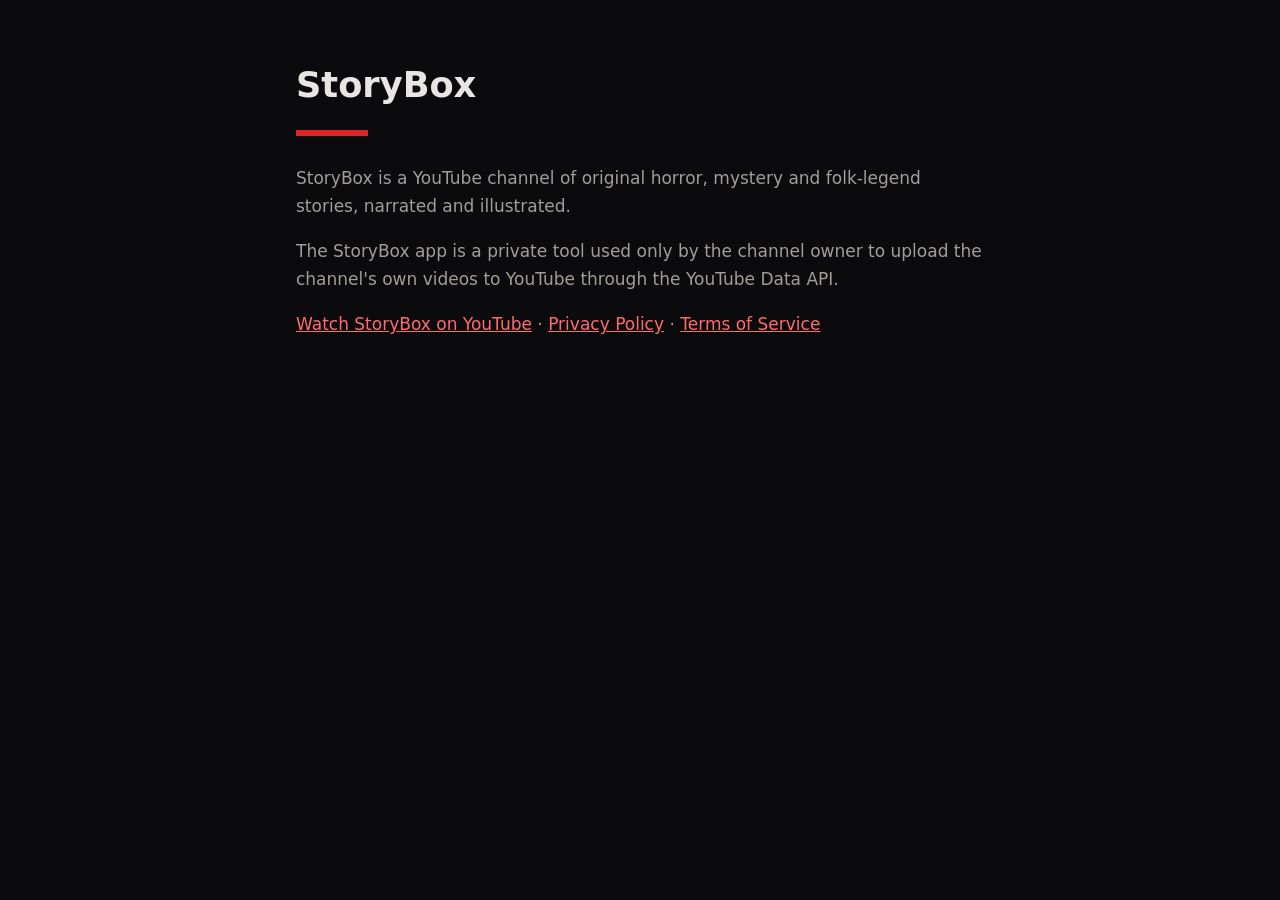
<file: index.html>
<!doctype html><html lang="en"><head><meta charset="utf-8"><meta name="viewport" content="width=device-width,initial-scale=1">
<title>StoryBox</title><link rel="stylesheet" href="style.css"></head><body><main>
<h1>StoryBox</h1><div class="bar"></div>
<p>StoryBox is a YouTube channel of original horror, mystery and folk-legend stories, narrated and illustrated.</p>
<p>The StoryBox app is a private tool used only by the channel owner to upload the channel's own videos to YouTube through the YouTube Data API.</p>
<p><a href="https://www.youtube.com/@StoryBox_history">Watch StoryBox on YouTube</a> · <a href="privacy.html">Privacy Policy</a> · <a href="terms.html">Terms of Service</a></p>
</main></body></html>
</file>
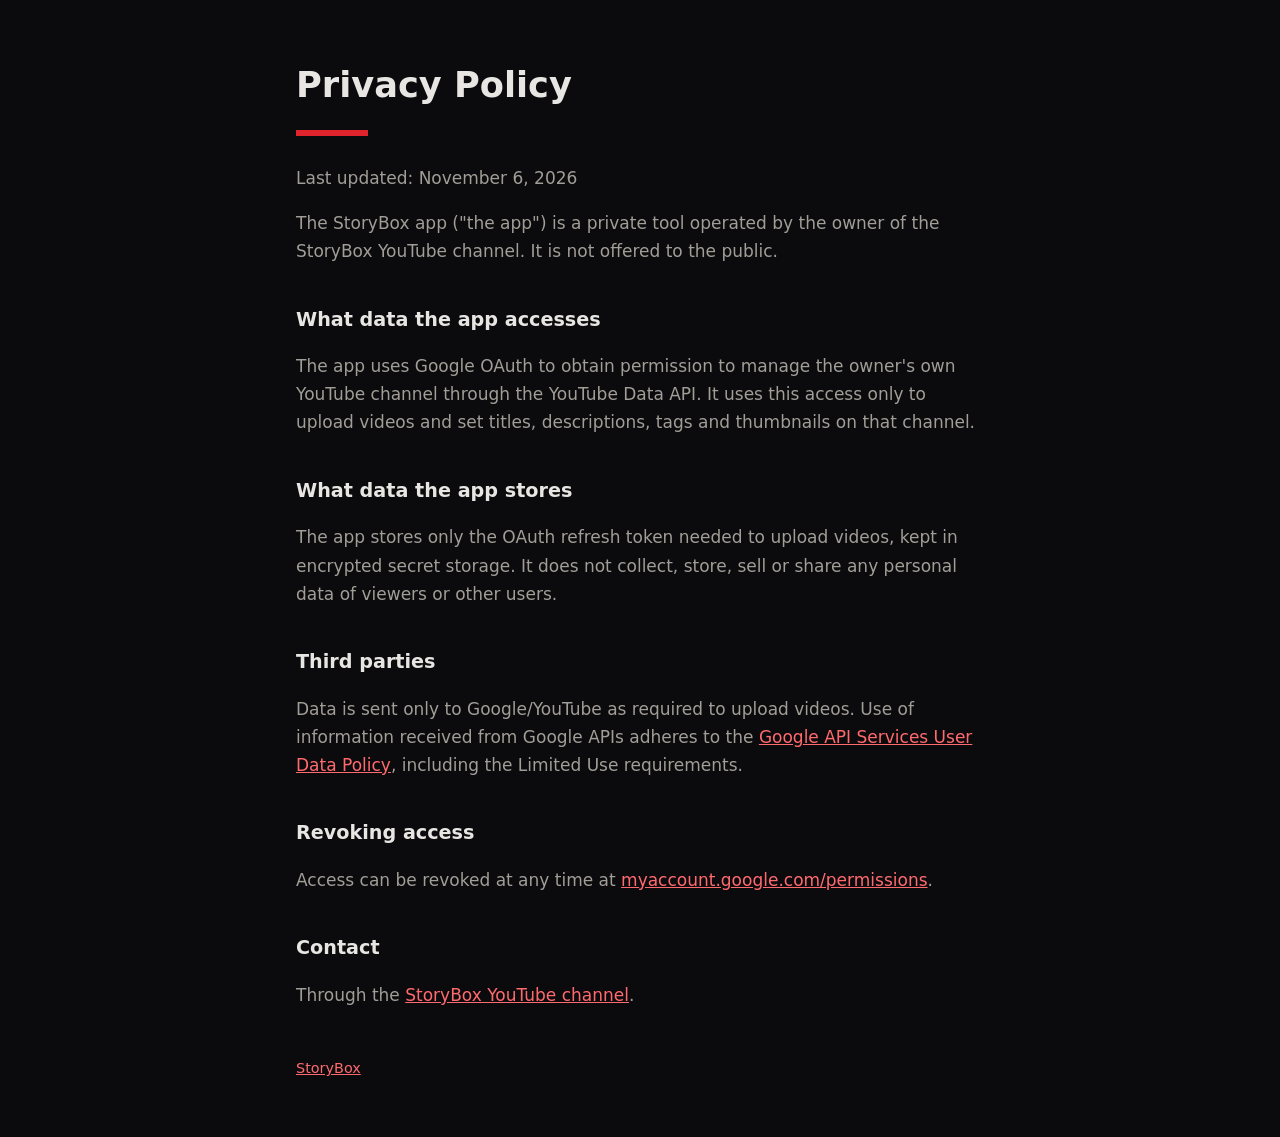
<file: privacy.html>
<!doctype html><html lang="en"><head><meta charset="utf-8"><meta name="viewport" content="width=device-width,initial-scale=1">
<title>StoryBox Privacy Policy</title><link rel="stylesheet" href="style.css"></head><body><main>
<h1>Privacy Policy</h1><div class="bar"></div><p>Last updated: November 6, 2026</p>
<p>The StoryBox app ("the app") is a private tool operated by the owner of the StoryBox YouTube channel. It is not offered to the public.</p>
<h2>What data the app accesses</h2>
<p>The app uses Google OAuth to obtain permission to manage the owner's own YouTube channel through the YouTube Data API. It uses this access only to upload videos and set titles, descriptions, tags and thumbnails on that channel.</p>
<h2>What data the app stores</h2>
<p>The app stores only the OAuth refresh token needed to upload videos, kept in encrypted secret storage. It does not collect, store, sell or share any personal data of viewers or other users.</p>
<h2>Third parties</h2>
<p>Data is sent only to Google/YouTube as required to upload videos. Use of information received from Google APIs adheres to the <a href="https://developers.google.com/terms/api-services-user-data-policy">Google API Services User Data Policy</a>, including the Limited Use requirements.</p>
<h2>Revoking access</h2>
<p>Access can be revoked at any time at <a href="https://myaccount.google.com/permissions">myaccount.google.com/permissions</a>.</p>
<h2>Contact</h2><p>Through the <a href="https://www.youtube.com/@StoryBox_history">StoryBox YouTube channel</a>.</p>
<footer><a href="index.html">StoryBox</a></footer></main></body></html>
</file>
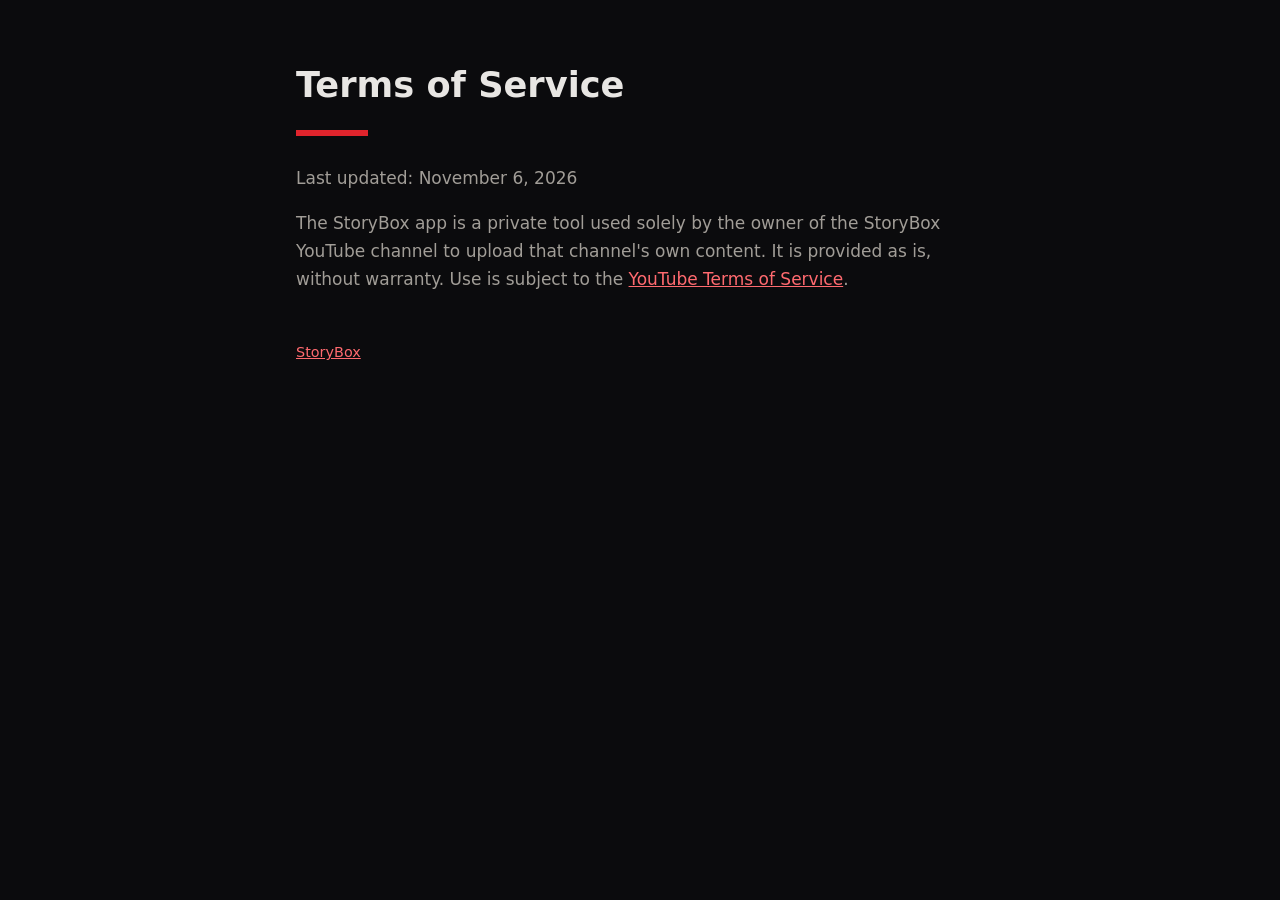
<file: terms.html>
<!doctype html><html lang="en"><head><meta charset="utf-8"><meta name="viewport" content="width=device-width,initial-scale=1">
<title>StoryBox Terms of Service</title><link rel="stylesheet" href="style.css"></head><body><main>
<h1>Terms of Service</h1><div class="bar"></div><p>Last updated: November 6, 2026</p>
<p>The StoryBox app is a private tool used solely by the owner of the StoryBox YouTube channel to upload that channel's own content. It is provided as is, without warranty. Use is subject to the <a href="https://www.youtube.com/t/terms">YouTube Terms of Service</a>.</p>
<footer><a href="index.html">StoryBox</a></footer></main></body></html>
</file>
<file: style.css>
:root{--bg:#0b0b0d;--fg:#e8e6e3;--muted:#a19d97;--accent:#e0242c}
*{box-sizing:border-box}body{margin:0;background:var(--bg);color:var(--fg);font:17px/1.65 system-ui,-apple-system,Segoe UI,Roboto,sans-serif}
main{max-width:720px;margin:0 auto;padding:56px 16px}h1{font-size:2.2rem;margin:0 0 .3em}h2{margin-top:2em;font-size:1.2rem}
a{color:#ff6a6f}p,li{color:var(--muted)}.bar{width:72px;height:6px;background:var(--accent);margin:16px 0 28px}footer{margin-top:48px;font-size:.9rem;color:var(--muted)}
</file>
